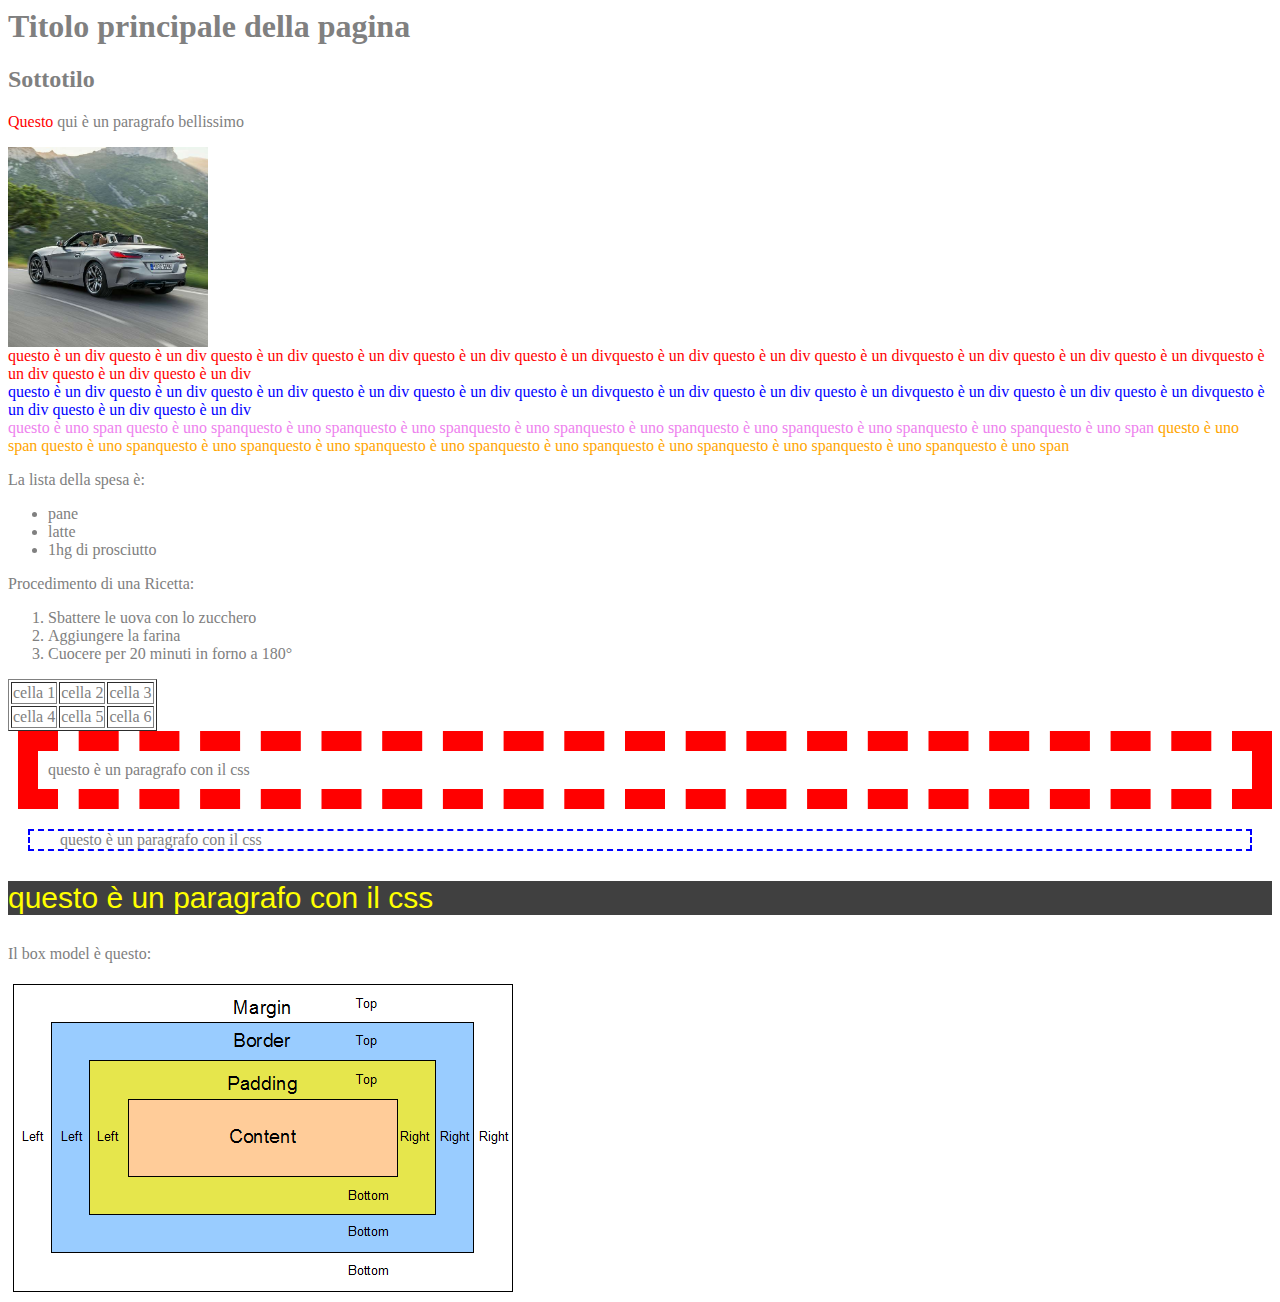
<file: 01-html-css-boxmodel/index.html>
﻿<html>
	<head>
		<!-- Questo qui è il titolo della finestra/tab del browser e non della pagina !-->
		<title>Esperimenti HTML</title>
	</head>
	<body text="#808080" >
		<h1>Titolo principale della pagina</h1>
		<h2>Sottotilo</h2>
		<p><font color=red>Questo</font> qui è un paragrafo bellissimo</p>
		<img src="z4.jpg" width=200 />
		<div><font color="#ff0000">questo è un div questo è un div questo è un div questo è un div questo è un div questo è un divquesto è un div questo è un div questo è un divquesto è un div questo è un div questo è un divquesto è un div questo è un div questo è un div</font></div>
		<div><font color="blue">questo è un div questo è un div questo è un div questo è un div questo è un div questo è un divquesto è un div questo è un div questo è un divquesto è un div questo è un div questo è un divquesto è un div questo è un div questo è un div</font></div>
		<span><font color="violet">
		questo è uno span questo è uno spanquesto è uno spanquesto è uno spanquesto è uno spanquesto è uno spanquesto è uno spanquesto è uno spanquesto è uno spanquesto è uno span</font>
		</span>
		<span><font color="orange">
		questo è uno span questo è uno spanquesto è uno spanquesto è uno spanquesto è uno spanquesto è uno spanquesto è uno spanquesto è uno spanquesto è uno spanquesto è uno span </font>
		</span>
		<p>La lista della spesa è:</p>
		<ul>
			<li>pane</li>
			<li>latte</li>
			<li>1hg di prosciutto</li>
		</ul>
		<p>Procedimento di una Ricetta:</p>
		<ol>
			<li>Sbattere le uova con lo zucchero</li>
			<li>Aggiungere la farina</li>
			<li>Cuocere per 20 minuti in forno a 180°</li>
		</ol>
		<table border=1>
			<tr>
				<td> cella 1</td>
				<td> cella 2</td>
				<td> cella 3</td>
			</tr>
			<tr>
				<td> cella 4</td>
				<td> cella 5</td>
				<td> cella 6</td>
			</tr>
		</table>
		
		<p style="margin-left:10px;margin-bottom:0px;margin-top:0px;margin-left:10px;border:20px dashed red;padding:10px;">questo è un paragrafo con il css</p>
		<p style="margin:20px;border:2px dashed blue;padding-left:30px;">questo è un paragrafo con il css</p>
		<p style="    font-family: Arial;
    font-size: 30px;
    color: yellow;
    background-color: #404040;">questo è un paragrafo con il css</p>
		<p>Il box model è questo:</p>
		<img src="box-model.png" />
	</body>
</html>
</file>
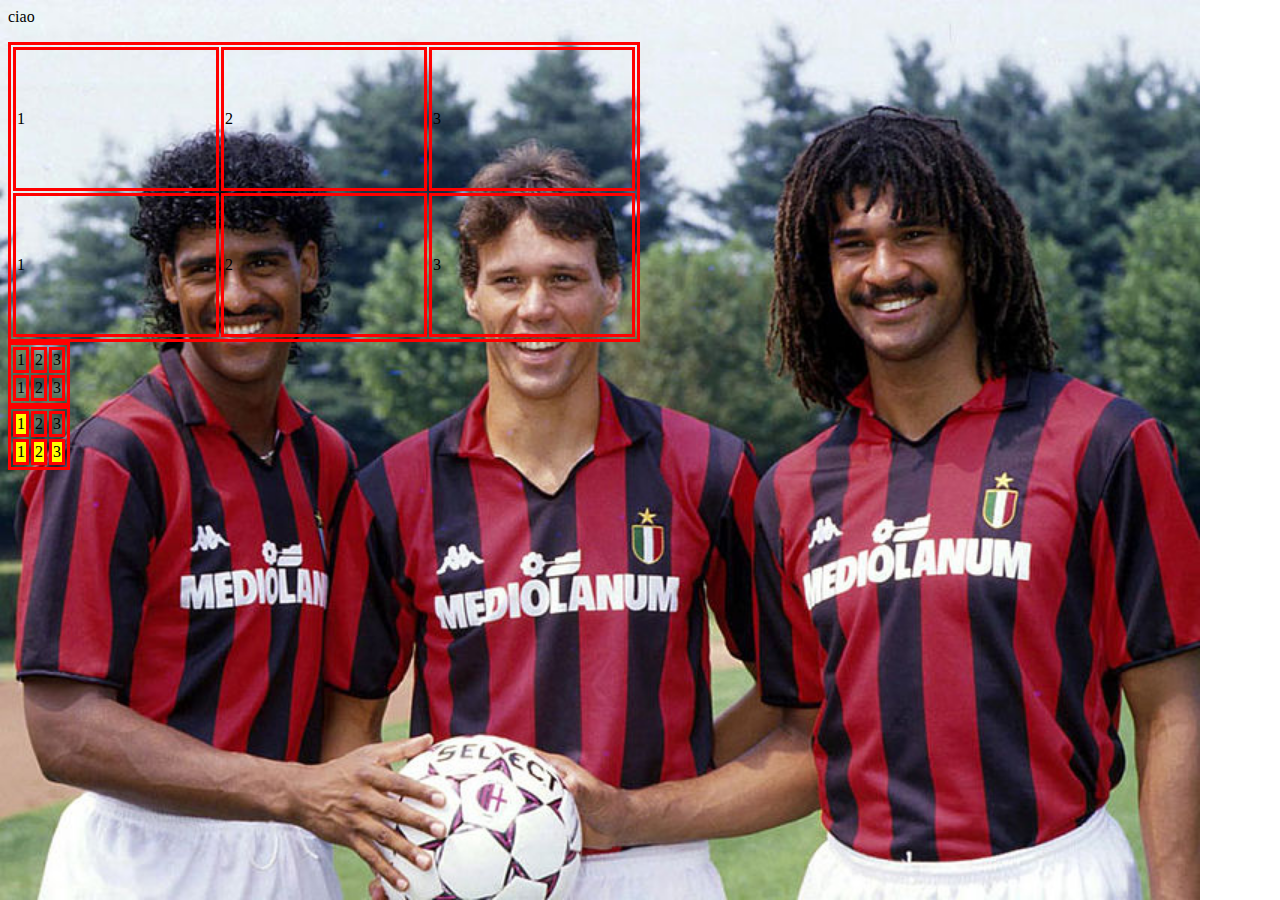
<file: 02-html-20-04-2021-background-image-position/index.html>
<html>
	<head>
		<title>Milan</title>
		<meta charset="UTF-8">
		<link rel=stylesheet href="stile.css" />
	</head>
	<body>
		<p>ciao</p>
		<!--
			questo � un commento
		!-->
		<table border=1 width=50% height=300>
			<tr>
				<td>1</td>
				<td>2</td>
				<td>3</td>
			</tr>
			<tr>
				<td>1</td>
				<td>2</td>
				<td>3</td>
			</tr>
		</table>
		<table border=1>
			<tr>
				<td>1</td>
				<td>2</td>
				<td>3</td>
			</tr>
			<tr>
				<td>1</td>
				<td>2</td>
				<td>3</td>
			</tr>
		</table>
		<table border=1>
			<tr>
				<td class="td-giallo" id="cella-verde">1</td>
				<td>2</td>
				<td>3</td>
			</tr>
			<tr class="td-giallo">
				<td>1</td>
				<td>2</td>
				<td>3</td>
			</tr>
		</table>
	</body>
</html>
</file>
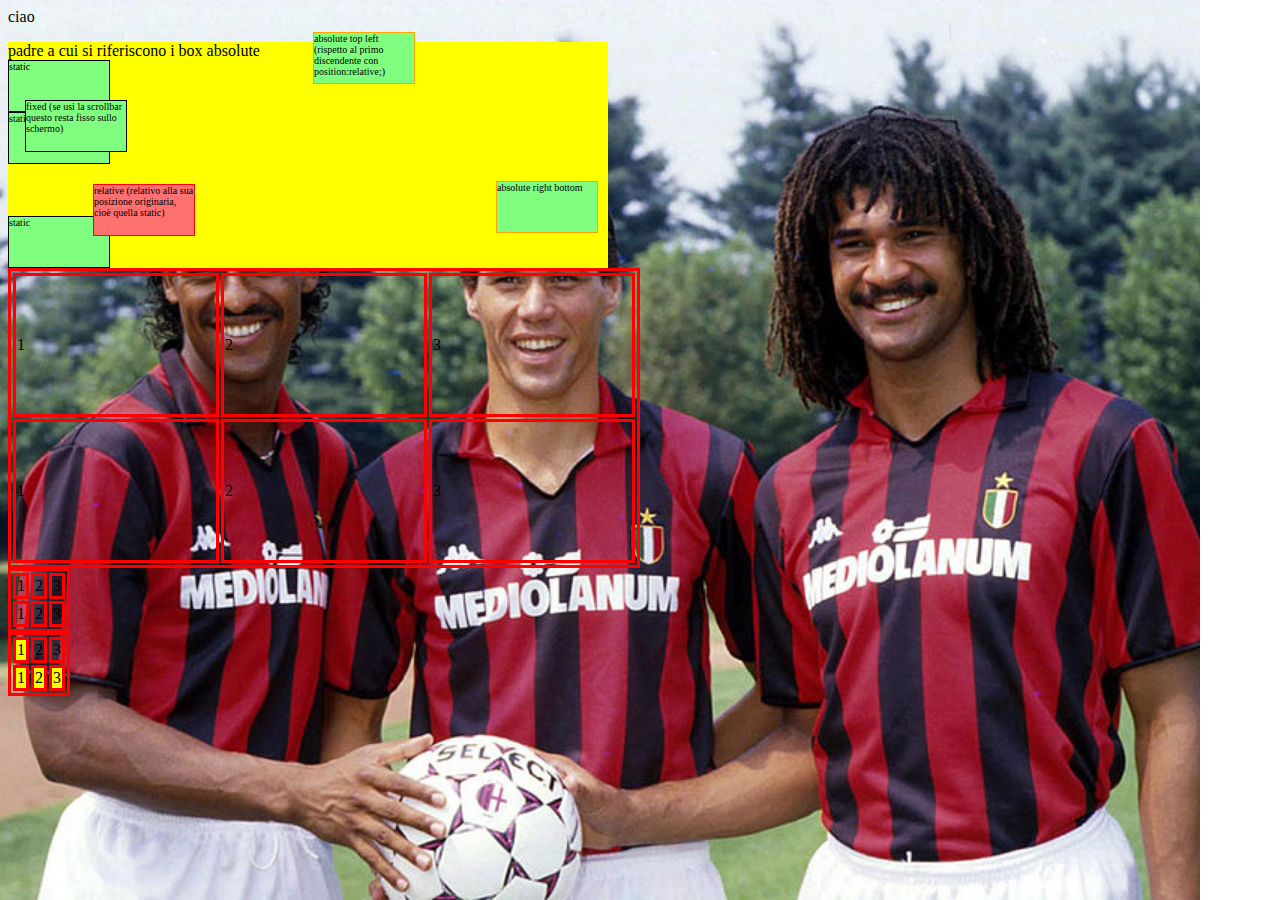
<file: 03-html-21-04-2021-position/index.html>
﻿<html>
	<head>
		<title>Milan</title>
		<meta charset="UTF-8">
		<link rel=stylesheet href="stile.css" />
	</head>
	<body>
		<p>ciao</p>
		
		<div class="box1">
			padre a cui si riferiscono i box absolute
			<div class="box2">
				static
			</div>
			<div class="box2 boxFixed">
				fixed (se usi la scrollbar questo resta fisso sullo schermo)
			</div>
			<div class="box2">
				static
			</div>
			<div class="box2 boxRelative">
				relative (relativo alla sua posizione originaria, cioè quella static)
			</div>
			<div class="box2">
				static
			</div>
			<div class="box2 boxAbsolute">
				absolute top left (rispetto al primo discendente con position:relative;)
			</div>
			<div class="box2 boxAbsoluteRB">
				absolute right bottom
			</div>
		</div>
		
		<!--
			questo è un commento
		!-->
		<table border=1 width=50% height=300>
			<tr>
				<td>1</td>
				<td>2</td>
				<td>3</td>
			</tr>
			<tr>
				<td>1</td>
				<td>2</td>
				<td>3</td>
			</tr>
		</table>
		<table border=1>
			<tr>
				<td>1</td>
				<td>2</td>
				<td>3</td>
			</tr>
			<tr>
				<td>1</td>
				<td>2</td>
				<td>3</td>
			</tr>
		</table>
		<table border=1>
			<tr>
				<td class="td-giallo" id="cella-verde">1</td>
				<td>2</td>
				<td>3</td>
			</tr>
			<tr class="td-giallo">
				<td>1</td>
				<td>2</td>
				<td>3</td>
			</tr>
		</table>
	</body>
</html>
</file>
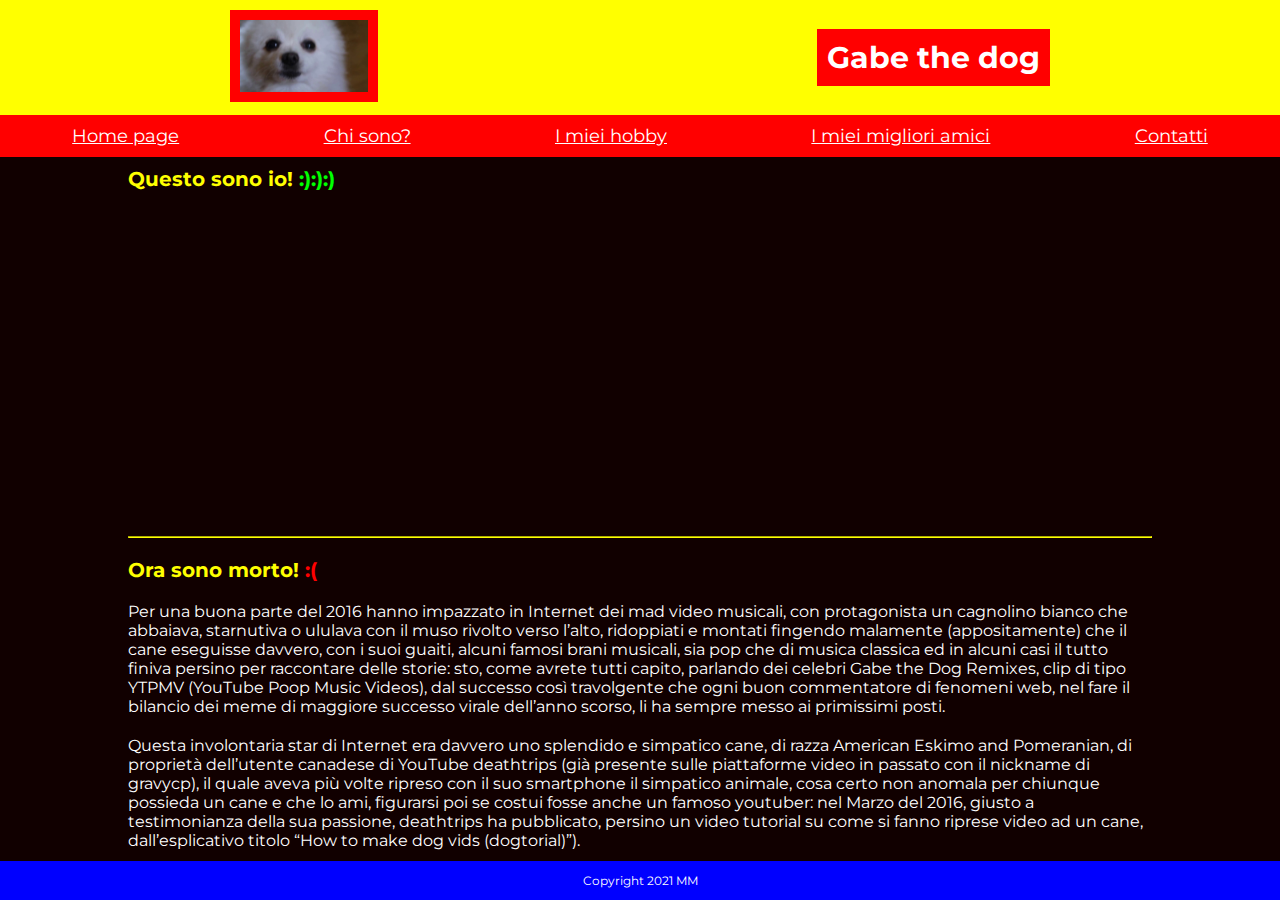
<file: 04-responsive-websites/index.html>
<!DOCTYPE HTML>

<html lang="it">

	<head>		
		<!--Titolo della finestra !-->
		<title>Media query and flex layout tests</title>
		
		<!--Tipo di codifica del file sorgente !-->
		<meta http-equiv="Content-Type" content="text/html; charset=UTF-8" />
		
		<!--Importante per evitare rendere il viewport largo come lo schermo del dispositivo!-->
		<meta name="viewport" content="width=device-width, initial-scale=1">
	
		<!--language tags !-->
		<meta http-equiv="content-language" content="it-it">
		
		<!-- Google font !-->
		<link rel="preconnect" href="https://fonts.gstatic.com">
		<link href="https://fonts.googleapis.com/css2?family=Montserrat&display=swap" rel="stylesheet">
		
		<!-- style sheet !-->
		<link href="style3.css" rel="stylesheet" type="text/css">
		
		<!-- javascript !-->
		<script src="script.js"></script>
		
		<!-- website icon. You can use this website  https://icoconvert.com/ to create a .ico file !-->
		<link rel="icon" href="favicon.ico" type="image/ico">
	</head>

	<body onload="onPageLoad()">
	
		<div class="mainContainer">
		
			
			<div class="titleAndLogo">
				<div class="logo">
					<img src="images/GabeTheDog.jpg" />
				</div>
				<div class="title">
					<h1>Gabe the dog</h1>
				</div>
			</div>

			<div class="navbar">
				<ul>
					<li class="selected"><a href="index.html">Home page</a></li>
					<li><a href="pages/whoami.html">Chi sono?</a></li>
					<li><a href="pages/hobbies.html">I miei hobby</a></li>
					<li><a href="pages/friends.html">I miei migliori amici</a></li>
					<li><a href="pages/contacts.html">Contatti</a></li>
				</ul>
			</div>
			
			<!--page content (different for each page) !-->
			<div class="mainContent">
				<h2>Questo sono io! <span class="faccinaFelice">:):):)</span></h2>
				
				<iframe src="https://www.youtube.com/embed/i11RMG_U3R4" title="Gabe the dog - can can" frameborder="0" allow="accelerometer; autoplay; clipboard-write; encrypted-media; gyroscope; picture-in-picture" allowfullscreen></iframe>
				
				<hr>
				
				<h2>Ora sono morto! <span class="faccinaTriste">:(</span></h2>
				<p>
					Per una buona parte del 2016 hanno impazzato in Internet dei mad video musicali, con protagonista un cagnolino bianco che abbaiava, starnutiva o ululava con il muso rivolto verso l’alto, ridoppiati e montati fingendo malamente (appositamente) che il cane eseguisse davvero, con i suoi guaiti, alcuni famosi brani musicali, sia pop che di musica classica ed in alcuni casi il tutto finiva persino per raccontare delle storie: sto, come avrete tutti capito, parlando dei celebri Gabe the Dog Remixes, clip di tipo YTPMV  (YouTube Poop Music Videos), dal successo così travolgente che ogni buon commentatore di fenomeni web, nel fare il bilancio dei meme di maggiore successo virale dell’anno scorso, li ha sempre messo ai primissimi posti.
				</p>
				<p>
					Questa involontaria star di Internet era davvero uno splendido e simpatico cane, di razza American Eskimo and Pomeranian, di proprietà dell’utente canadese di YouTube deathtrips (già presente sulle piattaforme video in passato con il nickname di gravycp), il quale aveva più volte ripreso con il suo smartphone il simpatico animale, cosa certo non anomala per chiunque possieda un cane e che lo ami, figurarsi poi se costui fosse anche un famoso youtuber: nel Marzo del 2016, giusto a testimonianza della sua passione, deathtrips ha pubblicato, persino un video tutorial su come si fanno riprese video ad un cane, dall’esplicativo titolo “How to make dog vids (dogtorial)”).
				</p>
				
				<p>Per leggere l'articolo originale <a href="https://adoptivebrotherofcharlize.wordpress.com/2017/01/27/gabe-the-dog-remixes/" target="_blank">clicca qui</a>
				</p>
			</div>
				
			<div class="footer">
				<p>Copyright 2021 MM</p>
			</div>
		
		</div>

	</body>

</html>
</file>
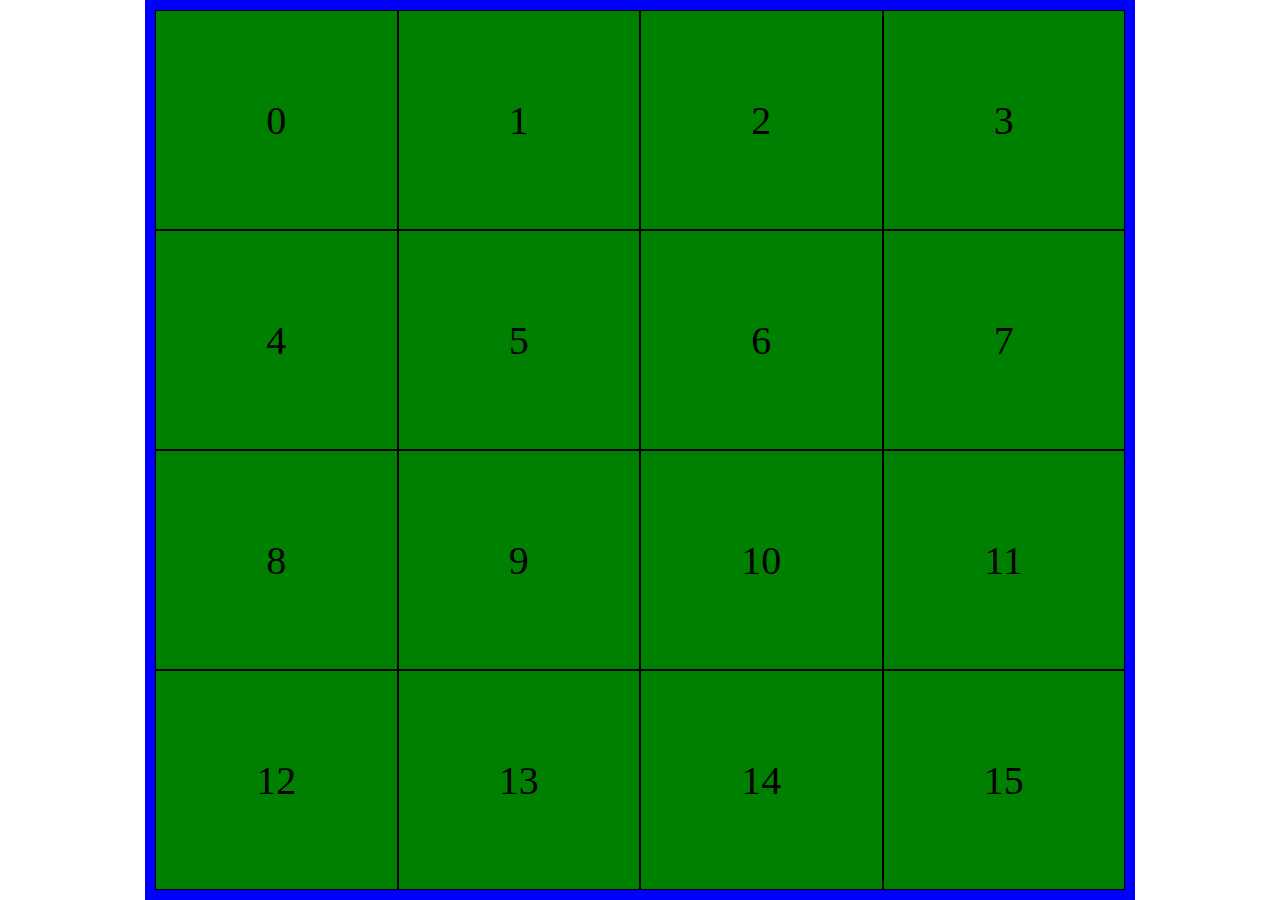
<file: giochi/memory/index.html>
<!DOCTYPE HTML>
<html>
	<head>
		<title>Memory</title>
		<meta charset="UTF-8">
		<meta name="viewport" content="width=device-width, initial-scale=1.0">
		<link rel="stylesheet" href="style.css?v=1.2">
		<script src="script.js?v=1.0"></script>
	</head>
	<body>
		<div id="app"></div>
	</body>
</html>
</file>
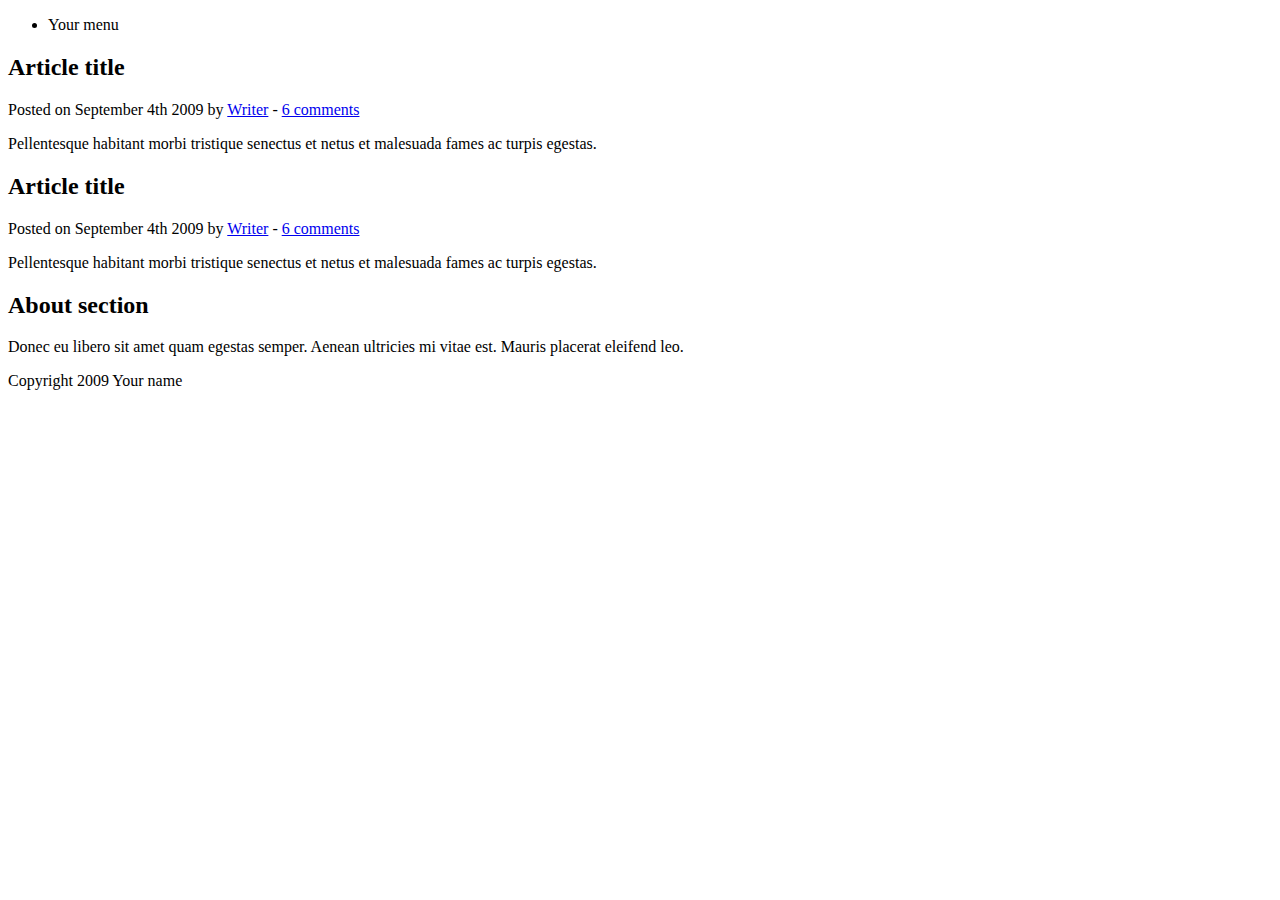
<file: index-html5.html>
<!DOCTYPE HTML>

<html>

	<head>
		<meta http-equiv="Content-Type" content="text/html; charset=UTF-8" />
		<title>Your Website</title>
	</head>

	<body>

		<header>
			<nav>
				<ul>
					<li>Your menu</li>
				</ul>
			</nav>
		</header>
		
		<section>
		
			<article>
				<header>
					<h2>Article title</h2>
					<p>Posted on <time datetime="2009-09-04T16:31:24+02:00">September 4th 2009</time> by <a href="#">Writer</a> - <a href="#comments">6 comments</a></p>
				</header>
				<p>Pellentesque habitant morbi tristique senectus et netus et malesuada fames ac turpis egestas.</p>
			</article>
			
			<article>
				<header>
					<h2>Article title</h2>
					<p>Posted on <time datetime="2009-09-04T16:31:24+02:00">September 4th 2009</time> by <a href="#">Writer</a> - <a href="#comments">6 comments</a></p>
				</header>
				<p>Pellentesque habitant morbi tristique senectus et netus et malesuada fames ac turpis egestas.</p>
			</article>
			
		</section>

		<aside>
			<h2>About section</h2>
			<p>Donec eu libero sit amet quam egestas semper. Aenean ultricies mi vitae est. Mauris placerat eleifend leo.</p>
		</aside>

		<footer>
			<p>Copyright 2009 Your name</p>
		</footer>

	</body>

</html>
</file>
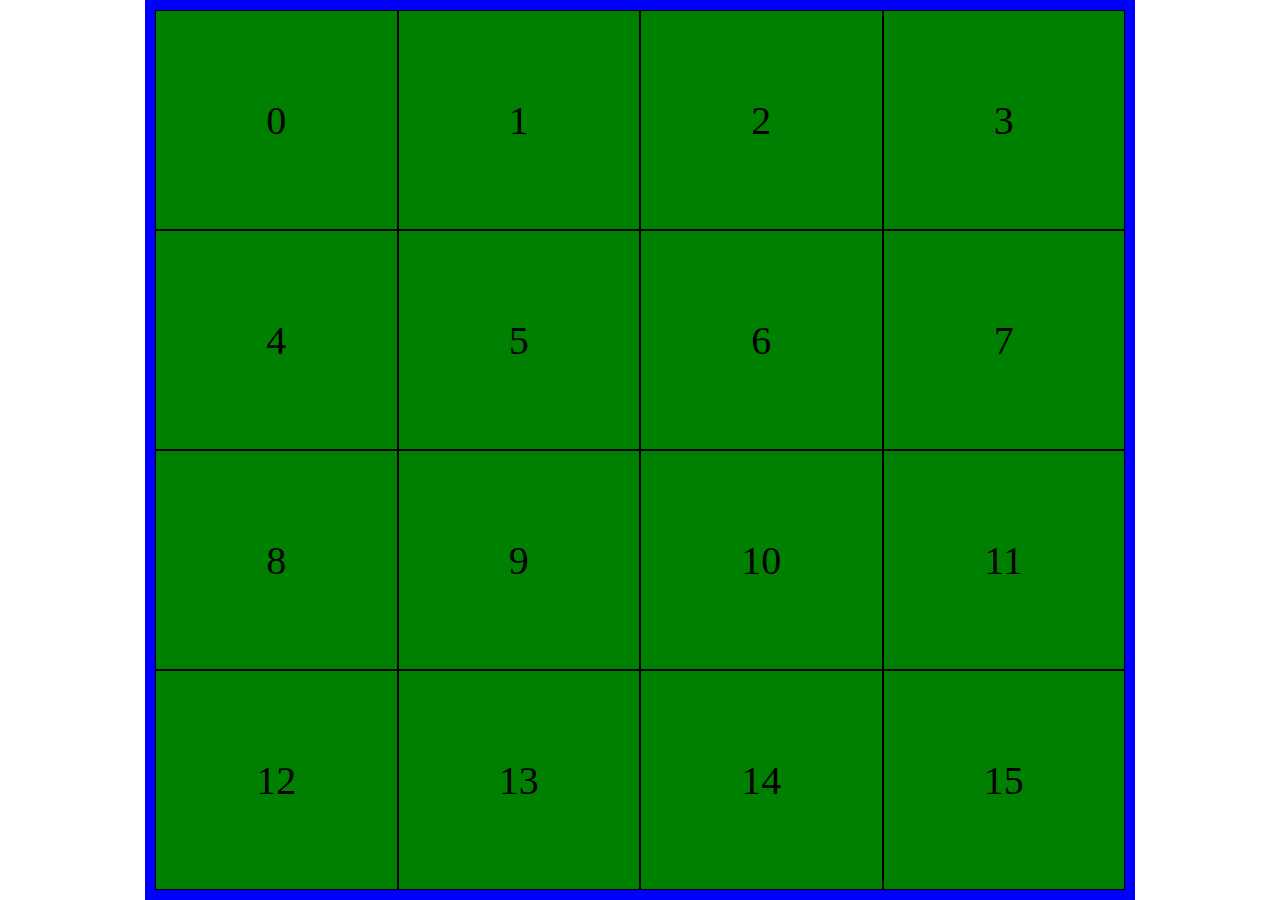
<file: giochi/memory/memory.html>
<!DOCTYPE HTML>
<html>
	<head>
		<title>Memory</title>
		<meta charset="UTF-8">
		<meta name="viewport" content="width=device-width, initial-scale=1.0">
		<link rel="stylesheet" href="style.css">
		<script src="script.js"></script>
	</head>
	<body>
		<div id="app"></div>
	</body>
</html>
</file>
<file: 02-html-20-04-2021-background-image-position/stile.css>
body {
	background-image: url('sfondo.jpg'); /*url('sfondo-small.jpg');*/
	background-repeat: no-repeat;/*repeat-x repeat-y;*/
	background-position: 0 0;/*200 300;*/
	background-size: contain; /*cover*/
	background-attachment: fixed; /*scroll*/
}
table, td {
	border: 3px solid red;
}
.td-giallo {
	background-color:yellow;
}
#cella-verde {
	border: 3px solid red;
	
	/*border-size:3px;
	border-style:solid;
	border-color:red;*/
}
</file>
<file: 03-html-21-04-2021-position/stile.css>
﻿body {
	background-image: url('sfondo.jpg'); /*url('sfondo-small.jpg');*/
	background-repeat: no-repeat;/*repeat-x repeat-y;*/
	background-position: 0 0;/*200 300;*/
	background-size: contain; /*cover*/
	background-attachment: fixed; /*scroll*/
}
table, td {
	border: 3px solid red;
}
.td-giallo {
	background-color:yellow;
}
#cella-verde {
	border: 3px solid red;
	
	/*border-size:3px;
	border-style:solid;
	border-color:red;*/
}

.box1 {
	width:600px;
	background-color:yellow;
	position:relative; /*il padre a cui si riferiscono i box absolute*/
}
.box2 {
	width:100px;
	height:50px;
	background-color:#80fe80;
	border: 1px solid black;
	font-size:10px;
}

.boxRelative {
	position:relative; /*relativo alla sua posizione originaria*/
	top:20px;
	left:85px;
	border: 1px solid red;
	background-color:#ff7070;
}

.boxAbsolute {
	position:absolute; /*assoluto rispetto al padre (primo discendente che ha position relative)*/
	top:-10px;
	left:305px;
	border: 1px solid orange;
}

.boxAbsoluteRB {
	position:absolute; /*assoluto rispetto al padre (primo discendente che ha position relative)*/
	right:10px;
	bottom:35px;
	border: 1px solid orange;
}

.boxFixed {
	position:fixed;	/*fisso sullo schermo*/
	top:100px;
	left:25px;
	border: 1px solid black;
}
</file>
<file: 04-responsive-websites/style3.css>
* {
	margin:0px;
	padding:0px;
}

html, body {
	font-family: 'Montserrat', sans-serif;
	font-size:12px;
	color:white;
	background-color:#110000;
}

h1 {
	font-size:30px;
}

h2 {
	font-size:20px;
	margin-top:10px;
	margin-bottom:10px;
	color:yellow;
}

p, ul, li {
	font-size:12px;
}

.mainContainer {
	/*see new google chrome debugger for flex box https://developer.chrome.com/blog/new-in-devtools-90/#flexbox*/
	display: flex;
	flex-direction: column;
	position:relative;
}



/*logo and title*/
.titleAndLogo {
	width:100%;
	box-sizing:content-box;
	padding-top:10px;
	padding-bottom:10px;
	background-color:yellow;

	display: flex;
	flex-flow: row wrap;
	align-content:center;
	justify-content: space-around;
  
}

.titleAndLogo .logo {
	width:10%;
	
	/*This relies on the fact a margin set to auto in a flex container absorb extra space. */
	margin:auto;
}
.titleAndLogo .logo img{
	width:100%;
	background-color:red;
	box-sizing:content-box;
	padding:10px;
}

.titleAndLogo .title {
	margin:auto;
	background-color:red;
	padding:10px;
}
.titleAndLogo .title h1{
	
}



/*navigation bar*/
.navbar {
	width:100%;
	box-sizing:content-box;
	/*padding-top:10px;
	padding-bottom:10px;*/
	background-color:red;
}
.navbar ul {
	display: flex;
	flex-flow: row wrap;
	align-content:left;
	justify-content: space-around;
	
	list-style-type: none; /* Remove bullets */
	padding: 0; /* Remove padding */
	margin: 0; /* Remove margins */
}
.navbar li{
	margin:10px;
}
.navbar a{
	color:white;
	font-size:1.5em;
}
.navbar a:hover,
.navbar .selected {
	color:fuchsia !important;
}


/*page content*/
.mainContent {
	width:1024px;
	margin:0 auto;
}
.mainContent h2{
	font-weight:bold;
	font-size:20px;
}
.faccinaTriste {
	color:red;
}

.faccinaFelice {
	color:#00ff00;
}
.mainContent p{
	color:white;
	font-size:16px;
	padding-top:10px;
	padding-bottom:10px;
}
.mainContent iframe{
	display:block;
	margin:0 auto;
	width:560px; 
	height:315px;
}
.mainContent a{
	color:#00FFFF;
	
}
.mainContent a:hover {
	color:yellow;
}
.mainContent hr {
	border-color:yellow;
	margin: 20px 0;
}


/*footer*/
.footer {
	position:fixed;
	background-color:blue;
	color:white;
	width:100%;
	bottom:0px;
	left:0px;
	padding-top:1em;
	padding-bottom:1em;
}

.footer p{
	text-align:center;
	font-size:1em;
}





/*media queries*/

/* On screens that are 1024px or less */
@media screen and (max-width: 1024px) {
  .mainContent {
	width:100%;
}

/* On screens that are 600px or less*/
@media screen and (max-width: 600px) {
  
}

/* On screens that are 400px or less */
@media screen and (max-width: 400px) {
  
.mainContent iframe{
	display:block;
	margin:0 auto;
	width:100%;
}
}
</file>
<file: giochi/memory/style.css>
* {
	padding:0;
	margin:0;
 }
 html, body {
	width:100%;
	height: 100%;
 }
 
 #app {
	 margin: 0 auto;
	 width: 990px;
	 height: 100%;
	 box-sizing:border-box;
	 background-color: blue;
	 padding: 10px;
 }
 .board {
	 width:100%;
	 height:100%;
	 box-sizing:border-box;
	 background-color: grey;
	 display: table;
 }
 .boardRow {
	 background-color: yellow;
	 display: table-row;
	 border: 1px solid black;
 }
 .card {
	 display: table-cell;
	 background-color: green;
	 border: 1px solid black;
	 font-size: 40px;
	 text-align:center;
	 vertical-align:middle;
 }
 .cardOpened {
	 background-color: white;
	 border: 2px solid red;
 }
 

/* tablet */
@media screen and (max-width: 990px) {
  #app {
    background-color: red;
	width:100%;
	margin:0;
  }
}

/* smartphone */
@media screen and (max-width: 600px) {
  #app {
    background-color: yellow;
	width:100%;
	margin:0;
  }
   
}

/* small smartphone */
@media screen and (max-width: 320px) {
  .card {
    font-size: 20px;
  }
   
}


.disclaimer{

    display: none;

}
</file>
